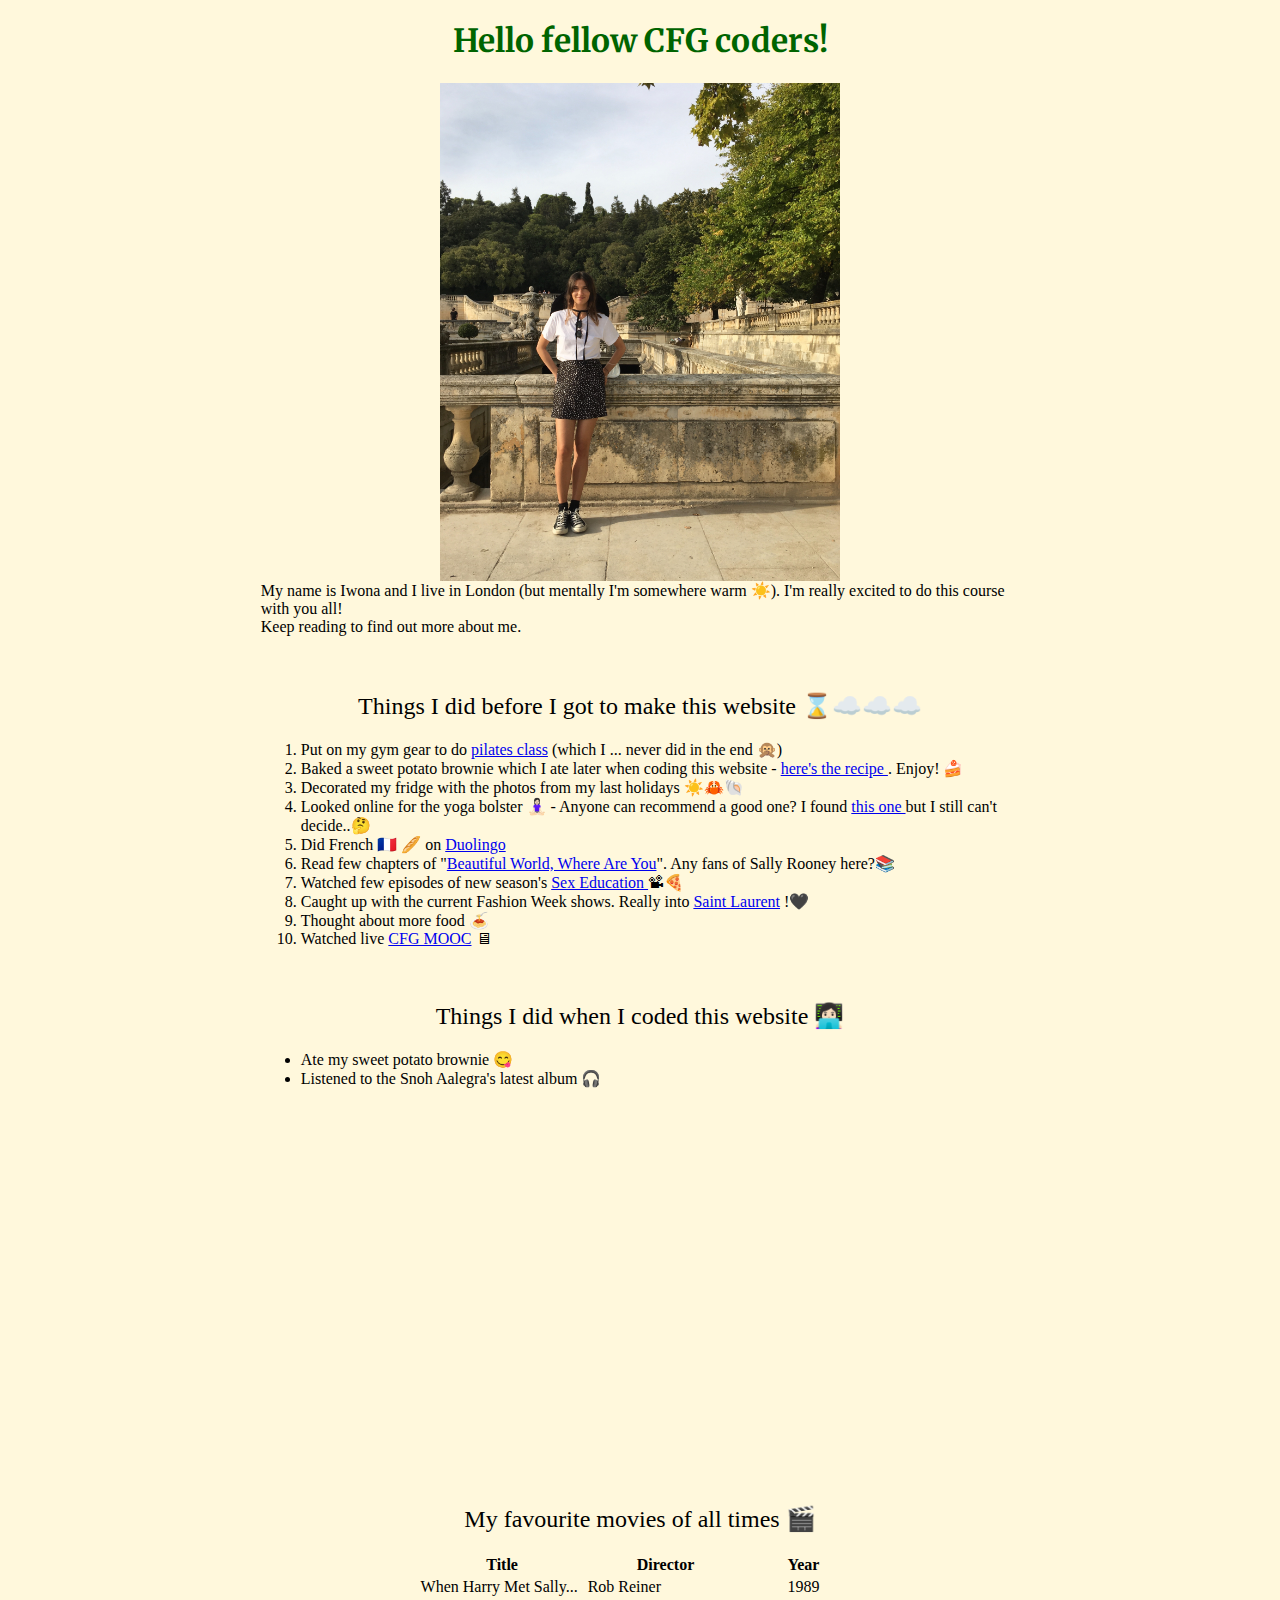
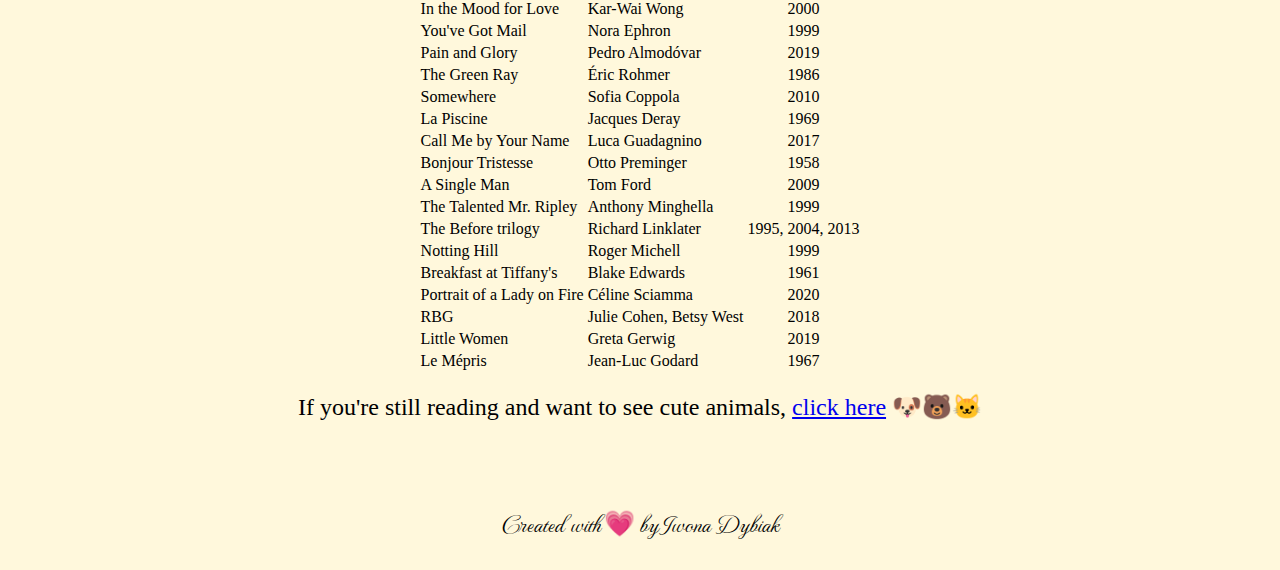
<file: index.html>
<!DOCTYPE html>
<html>

<head>
    <title>About me</title>
    <link rel="preconnect" href="https://fonts.googleapis.com" />
    <link rel="preconnect" href="https://fonts.gstatic.com" crossorigin />
    <link href="https://fonts.googleapis.com/css2?family=MonteCarlo&display=swap" rel="stylesheet" />
    <link rel="preconnect" href="https://fonts.googleapis.com" />
    <link rel="preconnect" href="https://fonts.gstatic.com" crossorigin />
    <link href="https://fonts.googleapis.com/css2?family=Merriweather:ital,wght@1,300&display=swap" rel="stylesheet" />
    <link href="./style.css" rel="stylesheet" />
</head>

<body>
    <h1>Hello fellow CFG coders!</h1>
    <img src="me.jpg" alt="photo of myself" width="400" class="photo" />
    <p class="intro">
        My name is Iwona and I live in London (but mentally I'm somewhere warm ☀️). I'm really excited to do this course with you all!
    </p>
    <p class="findOutMore">Keep reading to find out more about me.</p>
    <br /><br />

    <h2>Things I did before I got to make this website ⌛️☁️☁️☁️</h2>
    <div class="listboxBefore">
        <ol>
            <li>
                Put on my gym gear to do
                <a href="https://youtu.be/Xsi9JeAtuh0" target="_blank">pilates class</a> (which I ... never did in the end 🙊)
            </li>
            <li>
                Baked a sweet potato brownie which I ate later when coding this website -
                <a href="https://deliciouslyella.com/recipes/sweet-potato-brownies-with-chocolate-sauce/" target="_blank">
            here's the recipe
          </a>. Enjoy! 🍰
            </li>
            <li>
                Decorated my fridge with the photos from my last holidays ☀️🦀🐚
            </li>
            <li>
                Looked online for the yoga bolster 🧘🏻‍♀️ - Anyone can recommend a good one? I found
                <a href="https://www.yogamatters.com/products/yogamatters-hemp-buckwheat-bolster?variant=32053389525059&currency=GBP&gclid=CjwKCAjwndCKBhAkEiwAgSDKQZFJDw2VfN7feOpNz-jZrCimZsrTf9zdXEAZMcHuzJw9CAyr9rUKVBoC2poQAvD_BwE" target="_blank">
            this one
          </a> but I still can't decide..🤔
            </li>
            <li>
                Did French 🇫🇷 🥖 on
                <a href="https://www.duolingo.com/course/fr/en/Learn-French" target="_blank">Duolingo</a
          >
        </li>
        <li>
          Read few chapters of "<a
            href="https://beautifulworldwhereareyou.com/"
            target="_blank"
            >Beautiful World, Where Are You</a
          >". Any fans of Sally Rooney here?📚
        </li>
        <li>
          Watched few episodes of new season's
          <a href="https://www.netflix.com/gb/title/80197526" target="_blank">
            Sex Education
          </a> 📽🍕
            </li>
            <li>
                Caught up with the current Fashion Week shows. Really into
                <a href="https://www.vogue.co.uk/news/gallery/saint-laurent-ss22-five-things-to-know" target="_blank">
            Saint Laurent</a
          >
          !🖤
        </li>
        <li>Thought about more food 🍝</li>
        <li>
          Watched live
          <a
            href="https://codefirstgirls.org.uk/courses/moocs/"
            target="_blank"
          >
            CFG MOOC</a
          >
          🖥
        </li>
      </ol>
    </div>

    <br />
    <h2>Things I did when I coded this website 👩🏻‍💻</h2>
    <div class="listboxAfter">
      <ul>
        <li>Ate my sweet potato brownie 😋</li>
        <li>Listened to the Snoh Aalegra's latest album 🎧</li>
      </ul>
    </div>
    <div class="player">
      <iframe
        src="https://open.spotify.com/embed/album/57ttk3xzHMWLr6CGrEa8F3?theme=0"
        width="40%"
        height="360"
        frameborder="0"
        allowtransparency="true"
        allow="encrypted-media"
      ></iframe>
    </div>
    <br />
    <h2>My favourite movies of all times 🎬</h2>
    <table class="tableMovies">
      <thead>
        <tr>
          <th>Title</th>
          <th>Director</th>
          <th>Year</th>
        </tr>
      </thead>
      <tbody>
        <tr>
          <td>When Harry Met Sally...</td>
          <td>Rob Reiner</td>
          <td class="year">1989</td>
        </tr>
        <tr>
          <td>In the Mood for Love</td>
          <td>Kar-Wai Wong</td>
          <td class="year">2000</td>
        </tr>
        <tr>
          <td>You've Got Mail</td>
          <td>Nora Ephron</td>
          <td class="year">1999</td>
        </tr>
        <tr>
          <td>Pain and Glory</td>
          <td>Pedro Almodóvar</td>
          <td class="year">2019</td>
        </tr>
        <tr>
          <td>The Green Ray</td>
          <td>Éric Rohmer</td>
          <td class="year">1986</td>
        </tr>
        <tr>
          <td>Somewhere</td>
          <td>Sofia Coppola</td>
          <td class="year">2010</td>
        </tr>
        <tr>
          <td>La Piscine</td>
          <td>Jacques Deray</td>
          <td class="year">1969</td>
        </tr>
        <tr>
          <td>Call Me by Your Name</td>
          <td>Luca Guadagnino</td>
          <td class="year">2017</td>
        </tr>
        <tr>
          <td>Bonjour Tristesse</td>
          <td>Otto Preminger</td>
          <td class="year">1958</td>
        </tr>
        <tr>
          <td>A Single Man</td>
          <td>Tom Ford</td>
          <td class="year">2009</td>
        </tr>
        <tr>
          <td>The Talented Mr. Ripley</td>
          <td>Anthony Minghella</td>
          <td class="year">1999</td>
        </tr>
        <tr>
          <td>The Before trilogy</td>
          <td>Richard Linklater</td>
          <td class="year">1995, 2004, 2013</td>
        </tr>
        <tr>
          <td>Notting Hill</td>
          <td>Roger Michell</td>
          <td class="year">1999</td>
        </tr>
        <tr>
          <td>Breakfast at Tiffany's</td>
          <td>Blake Edwards</td>
          <td class="year">1961</td>
        </tr>
        <tr>
          <td>Portrait of a Lady on Fire</td>
          <td>Céline Sciamma</td>
          <td class="year">2020</td>
        </tr>
        <tr>
          <td>RBG</td>
          <td>Julie Cohen, Betsy West</td>
          <td class="year">2018</td>
        </tr>
        <tr>
          <td>Little Women</td>
          <td>Greta Gerwig</td>
          <td class="year">2019</td>
        </tr>
        <tr>
          <td>Le Mépris</td>
          <td>Jean-Luc Godard</td>
          <td class="year">1967</td>
        </tr>
      </tbody>
    </table>

    <h2>If you're still reading and want to see cute animals, <a href="page2.html"> click here</a> 🐶🐻🐱</h2>
                <br />
                <br />
                <p class="copyright">Created with 💗 by Iwona Dybiak</p>
</body>

</html>
</file>
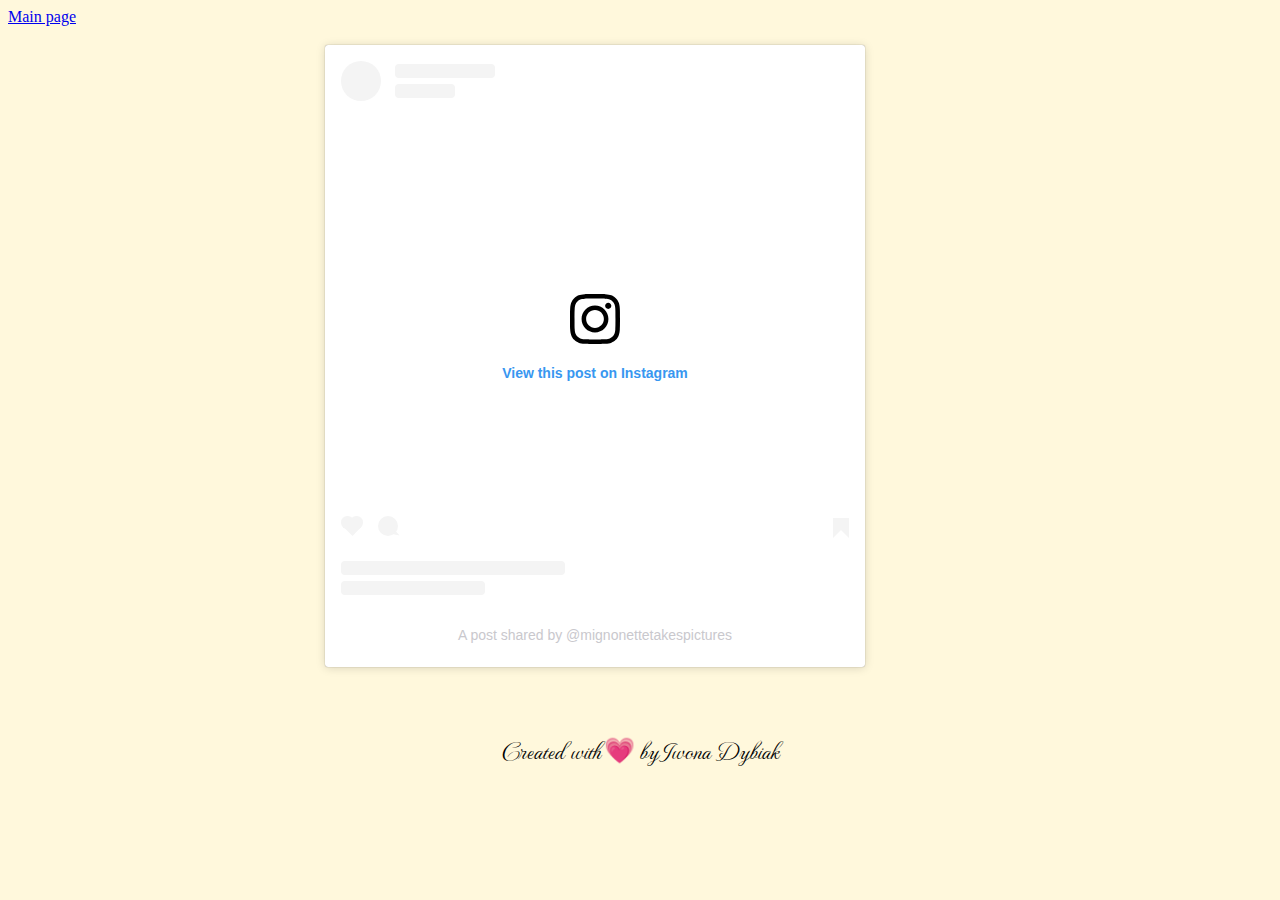
<file: page2.html>
<!DOCTYPE html>
<html lang="en">

<head>
    <meta charset="UTF-8" />
    <meta http-equiv="X-UA-Compatible" content="IE=edge" />
    <meta name="viewport" content="width=device-width, initial-scale=1.0" />
    <title>About me</title>
    <link rel="preconnect" href="https://fonts.googleapis.com" />
    <link rel="preconnect" href="https://fonts.gstatic.com" crossorigin />
    <link href="https://fonts.googleapis.com/css2?family=MonteCarlo&display=swap" rel="stylesheet" />
    <link rel="preconnect" href="https://fonts.googleapis.com" />
    <link rel="preconnect" href="https://fonts.gstatic.com" crossorigin />
    <link href="https://fonts.googleapis.com/css2?family=Merriweather:ital,wght@1,300&display=swap" rel="stylesheet" />
    <link href="./style.css" rel="stylesheet" />
</head>

<body>
    <a href="./index.html" class="mainPage">Main page</a>
    <br /><br />
    <div class="videoAnimals">
        <div style="display: block; -align: -webkit-center; margin: auto; width: 50%">
            <blockquote class="instagram-media" data-instgrm-captioned data-instgrm-permalink="https://www.instagram.com/p/CQOsuQnAk6t/?utm_source=ig_embed&amp;utm_campaign=loading" data-instgrm-version="13" style="
          background: #fff;
          border: 0;
          border-radius: 3px;
          box-shadow: 0 0 1px 0 rgba(0, 0, 0, 0.5),
            0 1px 10px 0 rgba(0, 0, 0, 0.15);
          margin: 1px;
          max-width: 540px;
          min-width: 326px;
          padding: 0;
          width: 99.375%;
          width: -webkit-calc(100% - 2px);
          width: calc(100% - 2px);
        ">
                <div style="padding: 16px">
                    <a href="https://www.instagram.com/p/CQOsuQnAk6t/?utm_source=ig_embed&amp;utm_campaign=loading" style="
              background: #ffffff;
              line-height: 0;
              padding: 0 0;
              text-align: center;
              text-decoration: none;
              width: 100%;
            " target="_blank">
                        <div style="display: flex; flex-direction: row; align-items: center">
                            <div style="
                  background-color: #f4f4f4;
                  border-radius: 50%;
                  flex-grow: 0;
                  height: 40px;
                  margin-right: 14px;
                  width: 40px;
                "></div>
                            <div style="
                  display: flex;
                  flex-direction: column;
                  flex-grow: 1;
                  justify-content: center;
                ">
                                <div style="
                    background-color: #f4f4f4;
                    border-radius: 4px;
                    flex-grow: 0;
                    height: 14px;
                    margin-bottom: 6px;
                    width: 100px;
                  "></div>
                                <div style="
                    background-color: #f4f4f4;
                    border-radius: 4px;
                    flex-grow: 0;
                    height: 14px;
                    width: 60px;
                  "></div>
                            </div>
                        </div>
                        <div style="padding: 19% 0"></div>
                        <div style="
                display: block;
                height: 50px;
                margin: 0 auto 12px;
                width: 50px;
              ">
                            <svg width="50px" height="50px" viewBox="0 0 60 60" version="1.1" xmlns="https://www.w3.org/2000/svg" xmlns:xlink="https://www.w3.org/1999/xlink">
                <g
                  stroke="none"
                  stroke-width="1"
                  fill="none"
                  fill-rule="evenodd"
                >
                  <g
                    transform="translate(-511.000000, -20.000000)"
                    fill="#000000"
                  >
                    <g>
                      <path
                        d="M556.869,30.41 C554.814,30.41 553.148,32.076 553.148,34.131 C553.148,36.186 554.814,37.852 556.869,37.852 C558.924,37.852 560.59,36.186 560.59,34.131 C560.59,32.076 558.924,30.41 556.869,30.41 M541,60.657 C535.114,60.657 530.342,55.887 530.342,50 C530.342,44.114 535.114,39.342 541,39.342 C546.887,39.342 551.658,44.114 551.658,50 C551.658,55.887 546.887,60.657 541,60.657 M541,33.886 C532.1,33.886 524.886,41.1 524.886,50 C524.886,58.899 532.1,66.113 541,66.113 C549.9,66.113 557.115,58.899 557.115,50 C557.115,41.1 549.9,33.886 541,33.886 M565.378,62.101 C565.244,65.022 564.756,66.606 564.346,67.663 C563.803,69.06 563.154,70.057 562.106,71.106 C561.058,72.155 560.06,72.803 558.662,73.347 C557.607,73.757 556.021,74.244 553.102,74.378 C549.944,74.521 548.997,74.552 541,74.552 C533.003,74.552 532.056,74.521 528.898,74.378 C525.979,74.244 524.393,73.757 523.338,73.347 C521.94,72.803 520.942,72.155 519.894,71.106 C518.846,70.057 518.197,69.06 517.654,67.663 C517.244,66.606 516.755,65.022 516.623,62.101 C516.479,58.943 516.448,57.996 516.448,50 C516.448,42.003 516.479,41.056 516.623,37.899 C516.755,34.978 517.244,33.391 517.654,32.338 C518.197,30.938 518.846,29.942 519.894,28.894 C520.942,27.846 521.94,27.196 523.338,26.654 C524.393,26.244 525.979,25.756 528.898,25.623 C532.057,25.479 533.004,25.448 541,25.448 C548.997,25.448 549.943,25.479 553.102,25.623 C556.021,25.756 557.607,26.244 558.662,26.654 C560.06,27.196 561.058,27.846 562.106,28.894 C563.154,29.942 563.803,30.938 564.346,32.338 C564.756,33.391 565.244,34.978 565.378,37.899 C565.522,41.056 565.552,42.003 565.552,50 C565.552,57.996 565.522,58.943 565.378,62.101 M570.82,37.631 C570.674,34.438 570.167,32.258 569.425,30.349 C568.659,28.377 567.633,26.702 565.965,25.035 C564.297,23.368 562.623,22.342 560.652,21.575 C558.743,20.834 556.562,20.326 553.369,20.18 C550.169,20.033 549.148,20 541,20 C532.853,20 531.831,20.033 528.631,20.18 C525.438,20.326 523.257,20.834 521.349,21.575 C519.376,22.342 517.703,23.368 516.035,25.035 C514.368,26.702 513.342,28.377 512.574,30.349 C511.834,32.258 511.326,34.438 511.181,37.631 C511.035,40.831 511,41.851 511,50 C511,58.147 511.035,59.17 511.181,62.369 C511.326,65.562 511.834,67.743 512.574,69.651 C513.342,71.625 514.368,73.296 516.035,74.965 C517.703,76.634 519.376,77.658 521.349,78.425 C523.257,79.167 525.438,79.673 528.631,79.82 C531.831,79.965 532.853,80.001 541,80.001 C549.148,80.001 550.169,79.965 553.369,79.82 C556.562,79.673 558.743,79.167 560.652,78.425 C562.623,77.658 564.297,76.634 565.965,74.965 C567.633,73.296 568.659,71.625 569.425,69.651 C570.167,67.743 570.674,65.562 570.82,62.369 C570.966,59.17 571,58.147 571,50 C571,41.851 570.966,40.831 570.82,37.631"
                      ></path>
                    </g>
                  </g>
                </g>
              </svg>
                        </div>
                        <div style="padding-top: 8px">
                            <div style="
                  color: #3897f0;
                  font-family: Arial, sans-serif;
                  font-size: 14px;
                  font-style: normal;
                  font-weight: 550;
                  line-height: 18px;
                ">
                                View this post on Instagram
                            </div>
                        </div>
                        <div style="padding: 12.5% 0"></div>
                        <div style="
                display: flex;
                flex-direction: row;
                margin-bottom: 14px;
                align-items: center;
              ">
                            <div>
                                <div style="
                    background-color: #f4f4f4;
                    border-radius: 50%;
                    height: 12.5px;
                    width: 12.5px;
                    transform: translateX(0px) translateY(7px);
                  "></div>
                                <div style="
                    background-color: #f4f4f4;
                    height: 12.5px;
                    transform: rotate(-45deg) translateX(3px) translateY(1px);
                    width: 12.5px;
                    flex-grow: 0;
                    margin-right: 14px;
                    margin-left: 2px;
                  "></div>
                                <div style="
                    background-color: #f4f4f4;
                    border-radius: 50%;
                    height: 12.5px;
                    width: 12.5px;
                    transform: translateX(9px) translateY(-18px);
                  "></div>
                            </div>
                            <div style="margin-left: 8px">
                                <div style="
                    background-color: #f4f4f4;
                    border-radius: 50%;
                    flex-grow: 0;
                    height: 20px;
                    width: 20px;
                  "></div>
                                <div style="
                    width: 0;
                    height: 0;
                    border-top: 2px solid transparent;
                    border-left: 6px solid #f4f4f4;
                    border-bottom: 2px solid transparent;
                    transform: translateX(16px) translateY(-4px) rotate(30deg);
                  "></div>
                            </div>
                            <div style="margin-left: auto">
                                <div style="
                    width: 0px;
                    border-top: 8px solid #f4f4f4;
                    border-right: 8px solid transparent;
                    transform: translateY(16px);
                  "></div>
                                <div style="
                    background-color: #f4f4f4;
                    flex-grow: 0;
                    height: 12px;
                    width: 16px;
                    transform: translateY(-4px);
                  "></div>
                                <div style="
                    width: 0;
                    height: 0;
                    border-top: 8px solid #f4f4f4;
                    border-left: 8px solid transparent;
                    transform: translateY(-4px) translateX(8px);
                  "></div>
                            </div>
                        </div>
                        <div style="
                display: flex;
                flex-direction: column;
                flex-grow: 1;
                justify-content: center;
                margin-bottom: 24px;
              ">
                            <div style="
                  background-color: #f4f4f4;
                  border-radius: 4px;
                  flex-grow: 0;
                  height: 14px;
                  margin-bottom: 6px;
                  width: 224px;
                "></div>
                            <div style="
                  background-color: #f4f4f4;
                  border-radius: 4px;
                  flex-grow: 0;
                  height: 14px;
                  width: 144px;
                "></div>
                        </div>
                    </a>
                    <p style="
              color: #c9c8cd;
              font-family: Arial, sans-serif;
              font-size: 14px;
              line-height: 17px;
              margin-bottom: 0;
              margin-top: 8px;
              overflow: hidden;
              padding: 8px 0 7px;
              text-align: center;
              text-overflow: ellipsis;
              white-space: nowrap;
            ">
                        <a href="https://www.instagram.com/p/CQOsuQnAk6t/?utm_source=ig_embed&amp;utm_campaign=loading" style="
                color: #c9c8cd;
                font-family: Arial, sans-serif;
                font-size: 14px;
                font-style: normal;
                font-weight: normal;
                line-height: 17px;
                text-decoration: none;
              " target="_blank">A post shared by @mignonettetakespictures</a
            >
          </p>
        </div>
      </blockquote>
     
      </div>
 <script async src="//www.instagram.com/embed.js"></script>
    </div>
    <br />
    <br />
    <p class="copyright">Created with 💗 by Iwona Dybiak</p>
  </body>
</html>
</file>
<file: style.css>
h1 {
  text-align: center;
  color: black;
  font-family: "Merriweather", serif;
  color: darkgreen;
}
h2 {
  text-align: center;
  font-weight: lighter;
}
body {
  background-color: cornsilk;
}

.photo {
  display: block;
  margin-left: auto;
  margin-right: auto;
}
.intro {
  /* text-align: center; */
  width: 60%;
  margin: 0 auto;
}
.findOutMore {
  width: 60%;
  margin: 0 auto;
}
.hMusic {
  text-align: center;
}

.listboxBefore {
  width: 60%;
  margin: 0 auto;
}
.listboxAfter {
  width: 60%;
  margin: 0 auto;
}
.player {
  text-align: center;
}

.copyright {
  text-align: center;
  font-family: "MonteCarlo", cursive;
  font-size: 25px;
}
.tableMovies {
  margin-left: auto;
  margin-right: auto;
}
.year {
  text-align: center;
}
a:hover {
  color: darkblue;
}
</file>
